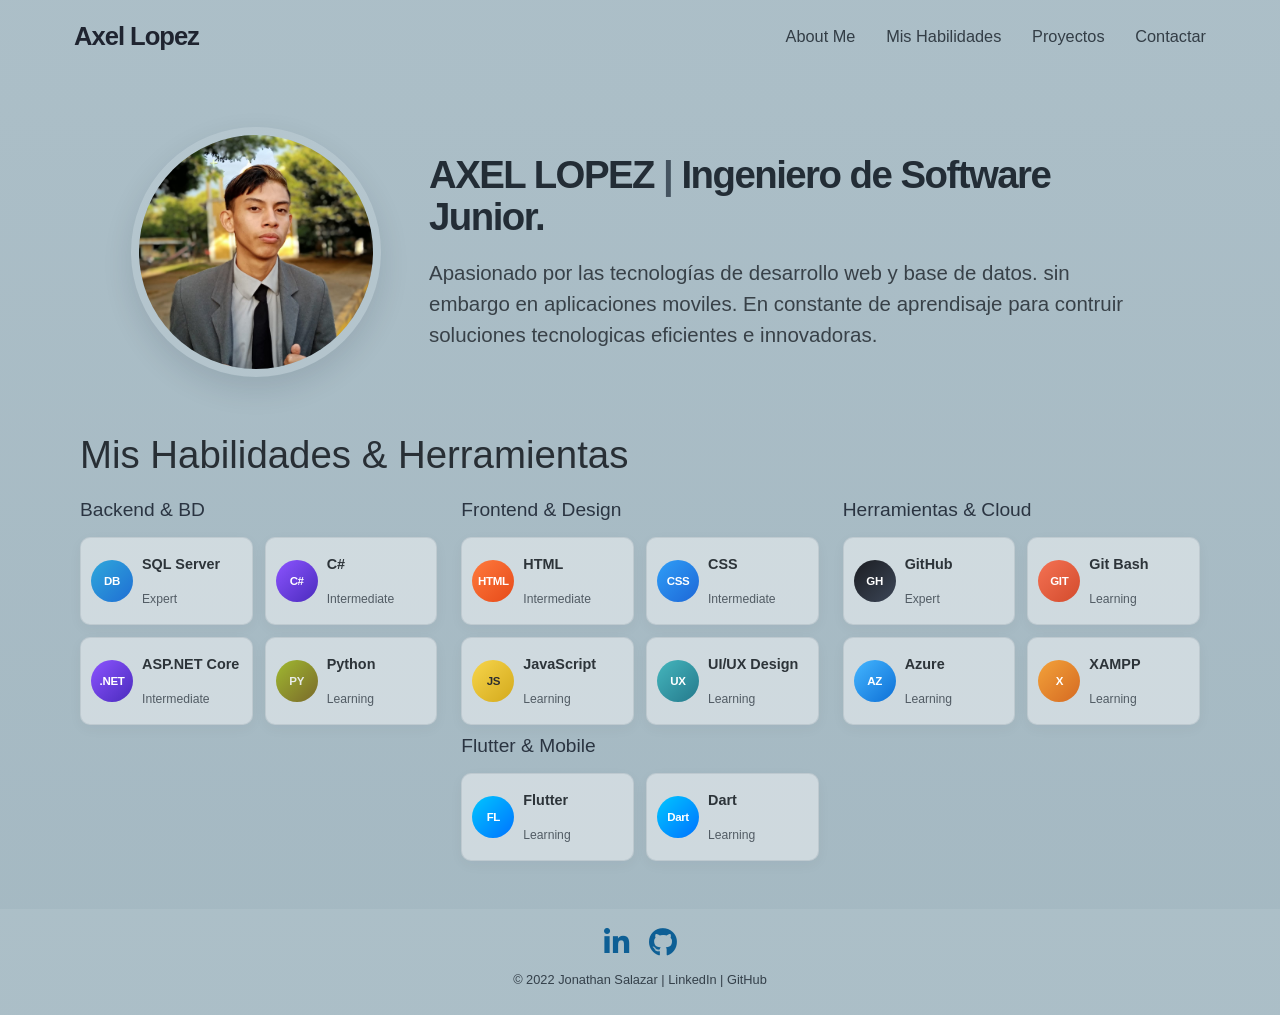
<file: portafolioPersonal/index.html>
<!DOCTYPE html>
<html lang="es">
<head>
    <meta charset="UTF-8">
    <meta name="viewport" content="width=device-width, initial-scale=1.0">
    <title>Axel Lopez | Portafolio</title>
    <link rel="stylesheet" href="https://cdnjs.cloudflare.com/ajax/libs/font-awesome/5.15.4/css/all.min.css">  
    <link rel="stylesheet" href="style.css">

</head>
<body>
    <div class="portfolio-page">
            <nav class="navbar">
                <div class="brand">Axel Lopez</div>
                <div class="nav-links">
                    <a href="#about">About Me</a>
                    <a href="#skills">Mis Habilidades</a>
                    <a href="#projects">Proyectos</a>
                    <a href="#contact">Contactar</a>
                </div>
            </nav>

            <main class="main-content">
                <section class="hero" id="about">
                    <div class="profile-circle">
                        <img src="../aseet/Axel.jpg" alt="Foto de perfil de Axel Lopez">
                    </div>

                    <div class="hero-copy">
                        <h1>AXEL LOPEZ <span>|</span> Ingeniero de Software Junior.</h1>
                        <p>Apasionado por las tecnologías de desarrollo web y base de datos. sin embargo en aplicaciones moviles.
                        En constante de aprendisaje para contruir soluciones tecnologicas eficientes e innovadoras.
                        </p>
                        
                    </div>
                </section>

                <section class="skills-section" id="skills">
                    <h2>Mis Habilidades &amp; Herramientas</h2>

                    <div class="skill-groups">
                        <div class="skill-group">
                            <h3>Backend &amp; BD</h3>
                            <div class="cards-grid">
                                <div class="skill-card">
                                    <div class="skill-icon sql">DB</div>
                                    <div class="skill-name">SQL Server</div>
                                    <div class="skill-level">Expert</div>
                                </div>
                                <div class="skill-card">
                                    <div class="skill-icon asp">C#</div>
                                    <div class="skill-name">C#</div>
                                    <div class="skill-level">Intermediate</div>
                                </div>
                                <div class="skill-card">
                                    <div class="skill-icon asp">.NET</div>
                                    <div class="skill-name">ASP.NET Core</div>
                                    <div class="skill-level">Intermediate</div>
                                </div>
                                <div class="skill-card">
                                    <div class="skill-icon python">PY</div>
                                    <div class="skill-name">Python</div>
                                    <div class="skill-level">Learning</div>
                                </div>
                            </div>
                        </div>

                        <div class="skill-group">
                            <h3>Frontend &amp; Design</h3>
                            <div class="cards-grid">
                                <div class="skill-card">
                                    <div class="skill-icon html">HTML</div>
                                    <div class="skill-name">HTML</div>
                                    <div class="skill-level">Intermediate</div>
                                </div>
                                <div class="skill-card">
                                    <div class="skill-icon css">CSS</div>
                                    <div class="skill-name">CSS</div>
                                    <div class="skill-level">Intermediate</div>
                                </div>
                                <div class="skill-card">
                                    <div class="skill-icon js">JS</div>
                                    <div class="skill-name">JavaScript</div>
                                    <div class="skill-level">Learning</div>
                                </div>
                                <div class="skill-card">
                                    <div class="skill-icon design">UX</div>
                                    <div class="skill-name">UI/UX Design</div>
                                    <div class="skill-level">Learning</div>
                                </div>
                            </div>
                            <h3>Flutter &amp; Mobile</h3>
                            <div class="cards-grid">
                                <div class="skill-card">
                                    <div class="skill-icon flutter">FL</div>
                                    <div class="skill-name">Flutter</div>
                                    <div class="skill-level">Learning</div>
                                </div>
                                <div class="skill-card">
                                    <div class="skill-icon dart">Dart</div>
                                    <div class="skill-name">Dart</div>
                                    <div class="skill-level">Learning</div>
                                </div>
                            </div>
                        </div>

                        <div class="skill-group">
                            <h3>Herramientas &amp; Cloud</h3>
                            <div class="cards-grid">
                                <div class="skill-card">
                                    <div class="skill-icon github">GH</div>
                                    <div class="skill-name">GitHub</div>
                                    <div class="skill-level">Expert</div>
                                </div>
                                <div class="skill-card">
                                    <div class="skill-icon git">GIT</div>
                                    <div class="skill-name">Git Bash</div>
                                    <div class="skill-level">Learning</div>
                                </div>
                                <div class="skill-card">
                                    <div class="skill-icon azure">AZ</div>
                                    <div class="skill-name">Azure</div>
                                    <div class="skill-level">Learning</div>
                                </div>
                                <div class="skill-card">
                                    <div class="skill-icon xampp">X</div>
                                    <div class="skill-name">XAMPP</div>
                                    <div class="skill-level">Learning</div>
                                </div>
                            </div>

                        </div>
                    </div>
                </section>
            </main>

            <footer class="site-footer" id="contact">
                <div class="social-icons">
                    <a href="https://www.linkedin.com" target="_blank" aria-label="LinkedIn"><i class="fab fa-linkedin-in"></i></a>
                    <a href="https://github.com" target="_blank" aria-label="GitHub"><i class="fab fa-github"></i></a>
                </div>
                <p>© 2022 Jonathan Salazar | LinkedIn | GitHub</p>
            </footer>
    </div>
</body>
</html>
</file>
<file: portafolioPersonal/style.css>
:root {
    --page-bg: #b7cbd4;
    --panel-bg: rgba(255,255,255,0.1);
    --soft-white: #f4f5f7;
    --card-bg: rgba(255,255,255,0.7);
    --line: rgba(137, 146, 156, 0.28);
    --text: #1d2633;
    --muted: #5d6877;
    --navy: #1f2430;
    --shadow: rgba(15, 23, 42, 0.12);
}

* {
    margin: 0;
    padding: 0;
    box-sizing: border-box;
    font-family: 'Segoe UI', Tahoma, Geneva, Verdana, sans-serif;
}

html {
    scroll-behavior: smooth;
}

body {
    min-height: 100vh;
    background: linear-gradient(180deg, rgba(171, 190, 199, 0.9) 0%, rgba(161, 182, 192, 0.82) 100%);
    color: var(--text);
}

.portfolio-page {
    background: linear-gradient(180deg, rgba(171, 190, 199, 0.9) 0%, rgba(161, 182, 192, 0.82) 100%);
    width: 100%;
    min-height: 100vh;
}

.navbar {
    display: flex;
    align-items: center;
    justify-content: space-between;
    max-width: 1180px;
    margin: 0 auto;
    padding: 22px 24px 16px;
    color: var(--navy);
}

.brand {
    font-size: clamp(1.5rem, 2vw, 2.2rem);
    font-weight: 700;
    letter-spacing: -0.04em;
}

.nav-links {
    display: flex;
    align-items: center;
    gap: clamp(18px, 2.4vw, 44px);
    flex-wrap: wrap;
}

.nav-links a {
    text-decoration: none;
    color: rgba(24, 33, 42, 0.82);
    font-weight: 500;
    font-size: 1.02rem;
}

.main-content {
    max-width: 1180px;
    margin: 0 auto;
    padding: 42px 30px 0;
}

.hero {
    display: flex;
    align-items: center;
    justify-content: center;
    gap: min(48px, 4vw);
    padding: 18px 0 12px;
}

.profile-circle {
    width: 250px;
    height: 250px;
    border-radius: 50%;
    overflow: hidden;
    border: 8px solid rgba(255,255,255,0.12);
    box-shadow: 0 12px 30px rgba(15,23,42,0.12);
    flex-shrink: 0;
}

.profile-circle img {
    width: 100%;
    height: 100%;
    object-fit: cover;
    display: block;
}

.hero-copy {
    max-width: 720px;
    color: rgba(20, 29, 38, 0.9);
}

.hero-copy h1 {
    font-size: clamp(2.1rem, 3vw, 4rem);
    line-height: 1.1;
    font-weight: 700;
    letter-spacing: -0.04em;
    margin-bottom: 20px;
}

.hero-copy h1 span {
    color: rgba(26, 38, 52, 0.7);
}

.hero-copy p {
    font-size: clamp(1.05rem, 1.6vw, 1.78rem);
    line-height: 1.5;
    color: rgba(27, 34, 40, 0.8);
    margin-bottom: 0;
}

.skills-section {
    margin-top: 20px;
    padding: 24px 0 48px;
}

.skills-section h2 {
    font-size: clamp(2.3rem, 3vw, 3.25rem);
    text-align: left;
    margin-bottom: 22px;
    font-weight: 500;
    color: rgba(25, 31, 37, 0.9);
}

.skill-groups {
    display: grid;
    grid-template-columns: repeat(3, minmax(0, 1fr));
    gap: 28px 24px;
}

.skill-group {
    display: flex;
    flex-direction: column;
    gap: 10px;
}

.skill-group h3 {
    font-size: clamp(1.2rem, 1.5vw, 1.9rem);
    font-weight: 500;
    color: rgba(29, 38, 51, 0.9);
    margin-bottom: 6px;
}

.cards-grid {
    display: grid;
    grid-template-columns: repeat(2, minmax(0, 1fr));
    gap: 12px;
}

.skill-card {
    background: rgba(255,255,255,0.46);
    border: 1px solid rgba(71,87,103,0.12);
    border-radius: 10px;
    min-width: 0;
    min-height: 88px;
    display: grid;
    grid-template-columns: 42px minmax(0, 1fr);
    grid-template-rows: auto auto;
    align-items: center;
    column-gap: 9px;
    padding: 10px;
    box-shadow: 0 4px 14px rgba(15,23,42,0.04);
}

.skill-icon {
    width: 42px;
    height: 42px;
    border-radius: 50%;
    display: flex;
    align-items: center;
    justify-content: center;
    grid-column: 1;
    grid-row: 1 / 3;
    font-size: 0.72rem;
    font-weight: 700;
    color: #fff;
    letter-spacing: -0.03em;
}

.skill-icon.sql { background: linear-gradient(135deg, #2fa8db, #1f6ed4); }
.skill-icon.asp { background: linear-gradient(135deg, #8c54ff, #4a2bbd); }
.skill-icon.html { background: linear-gradient(135deg, #ff7a3d, #e64a19); }
.skill-icon.css { background: linear-gradient(135deg, #2f9ef7, #1d67d7); }
.skill-icon.js { background: linear-gradient(135deg, #f7d54b, #d3a91c); color: #2b2d30; }
.skill-icon.github { background: linear-gradient(135deg, #1b1d22, #3c4657); }
.skill-icon.python { background: linear-gradient(135deg, #a0b930, #7a692a); color: #e7ebe8; }
.skill-icon.flutter { background: linear-gradient(135deg, #00c6ff, #0072ff); }
.skill-icon.dart { background: linear-gradient(135deg, #00c6ff, #0072ff); }
.skill-icon.git { background: linear-gradient(135deg, #f47253, #d34b2d); }
.skill-icon.azure { background: linear-gradient(135deg, #44b6ff, #0d6fd6); }
.skill-icon.design { background: linear-gradient(135deg, #45b6bd, #24798c); }
.skill-icon.xampp { background: linear-gradient(135deg, #f3a23a, #d56a22); }

.skill-name {
    min-width: 0;
    font-size: 0.9rem;
    color: rgba(27,33,39,0.9);
    font-weight: 600;
    text-align: left;
    overflow-wrap: anywhere;
}

.skill-level {
    margin-top: 3px;
    font-size: 0.76rem;
    color: rgba(28, 39, 48, 0.7);
}

.site-footer {
    display: flex;
    flex-direction: column;
    align-items: center;
    justify-content: center;
    gap: 12px;
    padding: 18px 20px 28px;
    background: rgba(255,255,255,0.08);
}

.social-icons {
    display: flex;
    gap: 20px;
    align-items: center;
    justify-content: center;
}

.social-icons a {
    color: #0e5f95;
    font-size: 1.8rem;
    text-decoration: none;
    transition: transform 0.2s ease;
}

.social-icons a:hover {
    transform: translateY(-2px);
}

.site-footer p {
    color: rgba(22, 32, 43, 0.8);
    font-size: 0.8rem;
}

@media (max-width: 950px) {
    .skill-groups {
        grid-template-columns: 1fr;
    }

    .hero {
        flex-direction: column;
        text-align: center;
    }

    .navbar {
        flex-direction: column;
        gap: 14px;
    }
}

@media (max-width: 720px) {
    .nav-links {
        justify-content: center;
    }

    .main-content {
        padding-left: 18px;
        padding-right: 18px;
    }

    .profile-circle {
        width: 190px;
        height: 190px;
    }

    .skill-groups {
        grid-template-columns: 1fr;
    }
}

@media (max-width: 430px) {
    .cards-grid {
        grid-template-columns: 1fr;
    }
}
</file>
<file: PortafolioWeb/wwwroot/style.css>
:root {
    --page-bg: #b7cbd4;
    --panel-bg: rgba(255,255,255,0.1);
    --soft-white: #f4f5f7;
    --card-bg: rgba(255,255,255,0.7);
    --line: rgba(137, 146, 156, 0.28);
    --text: #1d2633;
    --muted: #5d6877;
    --navy: #1f2430;
    --shadow: rgba(15, 23, 42, 0.12);
}

* {
    margin: 0;
    padding: 0;
    box-sizing: border-box;
    font-family: 'Segoe UI', Tahoma, Geneva, Verdana, sans-serif;
}

html {
    scroll-behavior: smooth;
}

body {
    min-height: 100vh;
    background: linear-gradient(180deg, rgba(171, 190, 199, 0.9) 0%, rgba(161, 182, 192, 0.82) 100%);
    color: var(--text);
}

.portfolio-page {
    background: linear-gradient(180deg, rgba(171, 190, 199, 0.9) 0%, rgba(161, 182, 192, 0.82) 100%);
    width: 100%;
    min-height: 100vh;
}

.navbar {
    display: flex;
    align-items: center;
    justify-content: space-between;
    max-width: 1180px;
    margin: 0 auto;
    padding: 22px 24px 16px;
    color: var(--navy);
}

.brand {
    font-size: clamp(1.5rem, 2vw, 2.2rem);
    font-weight: 700;
    letter-spacing: -0.04em;
}

.nav-links {
    display: flex;
    align-items: center;
    gap: clamp(18px, 2.4vw, 44px);
    flex-wrap: wrap;
}

.nav-links a {
    text-decoration: none;
    color: rgba(24, 33, 42, 0.82);
    font-weight: 500;
    font-size: 1.02rem;
}

.main-content {
    max-width: 1180px;
    margin: 0 auto;
    padding: 42px 30px 0;
}

.hero {
    display: flex;
    align-items: center;
    justify-content: center;
    gap: min(48px, 4vw);
    padding: 18px 0 12px;
}

.profile-circle {
    width: 250px;
    height: 250px;
    border-radius: 50%;
    overflow: hidden;
    border: 8px solid rgba(255,255,255,0.12);
    box-shadow: 0 12px 30px rgba(15,23,42,0.12);
    flex-shrink: 0;
}

.profile-circle img {
    width: 100%;
    height: 100%;
    object-fit: cover;
    display: block;
}

.hero-copy {
    max-width: 720px;
    color: rgba(20, 29, 38, 0.9);
}

.hero-copy h1 {
    font-size: clamp(2.1rem, 3vw, 4rem);
    line-height: 1.1;
    font-weight: 700;
    letter-spacing: -0.04em;
    margin-bottom: 20px;
}

.hero-copy h1 span {
    color: rgba(26, 38, 52, 0.7);
}

.hero-copy p {
    font-size: clamp(1.05rem, 1.6vw, 1.78rem);
    line-height: 1.5;
    color: rgba(27, 34, 40, 0.8);
    margin-bottom: 0;
}

.skills-section {
    margin-top: 20px;
    padding: 24px 0 48px;
}

.skills-section h2 {
    font-size: clamp(2.3rem, 3vw, 3.25rem);
    text-align: left;
    margin-bottom: 22px;
    font-weight: 500;
    color: rgba(25, 31, 37, 0.9);
}

.skill-groups {
    display: grid;
    grid-template-columns: repeat(3, minmax(0, 1fr));
    gap: 28px 24px;
}

.skill-group {
    display: flex;
    flex-direction: column;
    gap: 10px;
}

.skill-group h3 {
    font-size: clamp(1.2rem, 1.5vw, 1.9rem);
    font-weight: 500;
    color: rgba(29, 38, 51, 0.9);
    margin-bottom: 6px;
}

.cards-grid {
    display: grid;
    grid-template-columns: repeat(2, minmax(0, 1fr));
    gap: 12px;
}

.skill-card {
    background: rgba(255,255,255,0.46);
    border: 1px solid rgba(71,87,103,0.12);
    border-radius: 10px;
    min-width: 0;
    min-height: 88px;
    display: grid;
    grid-template-columns: 42px minmax(0, 1fr);
    grid-template-rows: auto auto;
    align-items: center;
    column-gap: 9px;
    padding: 10px;
    box-shadow: 0 4px 14px rgba(15,23,42,0.04);
}

.skill-icon {
    width: 42px;
    height: 42px;
    border-radius: 50%;
    display: flex;
    align-items: center;
    justify-content: center;
    grid-column: 1;
    grid-row: 1 / 3;
    font-size: 0.72rem;
    font-weight: 700;
    color: #fff;
    letter-spacing: -0.03em;
}

.skill-icon.sql { background: linear-gradient(135deg, #2fa8db, #1f6ed4); }
.skill-icon.asp { background: linear-gradient(135deg, #8c54ff, #4a2bbd); }
.skill-icon.html { background: linear-gradient(135deg, #ff7a3d, #e64a19); }
.skill-icon.css { background: linear-gradient(135deg, #2f9ef7, #1d67d7); }
.skill-icon.js { background: linear-gradient(135deg, #f7d54b, #d3a91c); color: #2b2d30; }
.skill-icon.github { background: linear-gradient(135deg, #1b1d22, #3c4657); }
.skill-icon.python { background: linear-gradient(135deg, #a0b930, #7a692a); color: #e7ebe8; }
.skill-icon.flutter { background: linear-gradient(135deg, #00c6ff, #0072ff); }
.skill-icon.dart { background: linear-gradient(135deg, #00c6ff, #0072ff); }
.skill-icon.git { background: linear-gradient(135deg, #f47253, #d34b2d); }
.skill-icon.azure { background: linear-gradient(135deg, #44b6ff, #0d6fd6); }
.skill-icon.design { background: linear-gradient(135deg, #45b6bd, #24798c); }
.skill-icon.xampp { background: linear-gradient(135deg, #f3a23a, #d56a22); }

.skill-name {
    min-width: 0;
    font-size: 0.9rem;
    color: rgba(27,33,39,0.9);
    font-weight: 600;
    text-align: left;
    overflow-wrap: anywhere;
}

.skill-level {
    margin-top: 3px;
    font-size: 0.76rem;
    color: rgba(28, 39, 48, 0.7);
}

.site-footer {
    display: flex;
    flex-direction: column;
    align-items: center;
    justify-content: center;
    gap: 12px;
    padding: 18px 20px 28px;
    background: rgba(255,255,255,0.08);
}

.social-icons {
    display: flex;
    gap: 20px;
    align-items: center;
    justify-content: center;
}

.social-icons a {
    color: #0e5f95;
    font-size: 1.8rem;
    text-decoration: none;
    transition: transform 0.2s ease;
}

.social-icons a:hover {
    transform: translateY(-2px);
}

.site-footer p {
    color: rgba(22, 32, 43, 0.8);
    font-size: 0.8rem;
}

@media (max-width: 950px) {
    .skill-groups {
        grid-template-columns: 1fr;
    }

    .hero {
        flex-direction: column;
        text-align: center;
    }

    .navbar {
        flex-direction: column;
        gap: 14px;
    }
}

@media (max-width: 720px) {
    .nav-links {
        justify-content: center;
    }

    .main-content {
        padding-left: 18px;
        padding-right: 18px;
    }

    .profile-circle {
        width: 190px;
        height: 190px;
    }

    .skill-groups {
        grid-template-columns: 1fr;
    }
}

@media (max-width: 430px) {
    .cards-grid {
        grid-template-columns: 1fr;
    }
}
</file>
<file: portafolioPersonal/portafolio.css>
:root {
    --page-bg: #b7cbd4;
    --panel-bg: rgba(255,255,255,0.1);
    --soft-white: #f4f5f7;
    --card-bg: rgba(255,255,255,0.7);
    --line: rgba(137, 146, 156, 0.28);
    --text: #1d2633;
    --muted: #5d6877;
    --navy: #1f2430;
    --shadow: rgba(15, 23, 42, 0.12);
}

* {
    margin: 0;
    padding: 0;
    box-sizing: border-box;
    font-family: 'Segoe UI', Tahoma, Geneva, Verdana, sans-serif;
}

html {
    scroll-behavior: smooth;
}

body {
    min-height: 100vh;
    background: linear-gradient(180deg, rgba(171, 190, 199, 0.9) 0%, rgba(161, 182, 192, 0.82) 100%);
    color: var(--text);
}

.portfolio-page {
    background: linear-gradient(180deg, rgba(171, 190, 199, 0.9) 0%, rgba(161, 182, 192, 0.82) 100%);
    width: 100%;
    min-height: 100vh;
}

.navbar {
    display: flex;
    align-items: center;
    justify-content: space-between;
    max-width: 1180px;
    margin: 0 auto;
    padding: 22px 24px 16px;
    color: var(--navy);
}

.brand {
    font-size: clamp(1.5rem, 2vw, 2.2rem);
    font-weight: 700;
    letter-spacing: -0.04em;
}

.nav-links {
    display: flex;
    align-items: center;
    gap: clamp(18px, 2.4vw, 44px);
    flex-wrap: wrap;
}

.nav-links a {
    text-decoration: none;
    color: rgba(24, 33, 42, 0.82);
    font-weight: 500;
    font-size: 1.02rem;
}

.main-content {
    max-width: 1180px;
    margin: 0 auto;
    padding: 42px 30px 0;
}

.hero {
    display: flex;
    align-items: center;
    justify-content: center;
    gap: min(48px, 4vw);
    padding: 18px 0 12px;
}

.profile-circle {
    width: 250px;
    height: 250px;
    border-radius: 50%;
    overflow: hidden;
    border: 8px solid rgba(255,255,255,0.12);
    box-shadow: 0 12px 30px rgba(15,23,42,0.12);
    flex-shrink: 0;
}

.profile-circle img {
    width: 100%;
    height: 100%;
    object-fit: cover;
    display: block;
}

.hero-copy {
    max-width: 720px;
    color: rgba(20, 29, 38, 0.9);
}

.hero-copy h1 {
    font-size: clamp(2.1rem, 3vw, 4rem);
    line-height: 1.1;
    font-weight: 700;
    letter-spacing: -0.04em;
    margin-bottom: 20px;
}

.hero-copy h1 span {
    color: rgba(26, 38, 52, 0.7);
}

.hero-copy p {
    font-size: clamp(1.05rem, 1.6vw, 1.78rem);
    line-height: 1.5;
    color: rgba(27, 34, 40, 0.8);
    margin-bottom: 0;
}

.skills-section {
    margin-top: 20px;
    padding: 24px 0 48px;
}

.skills-section h2 {
    font-size: clamp(2.3rem, 3vw, 3.25rem);
    text-align: left;
    margin-bottom: 22px;
    font-weight: 500;
    color: rgba(25, 31, 37, 0.9);
}

.skill-groups {
    display: grid;
    grid-template-columns: repeat(3, minmax(0, 1fr));
    gap: 28px 24px;
}

.skill-group {
    display: flex;
    flex-direction: column;
    gap: 10px;
}

.skill-group h3 {
    font-size: clamp(1.2rem, 1.5vw, 1.9rem);
    font-weight: 500;
    color: rgba(29, 38, 51, 0.9);
    margin-bottom: 6px;
}

.cards-grid {
    display: grid;
    grid-template-columns: repeat(2, minmax(0, 1fr));
    gap: 12px;
}

.skill-card {
    background: rgba(255,255,255,0.46);
    border: 1px solid rgba(71,87,103,0.12);
    border-radius: 10px;
    min-width: 0;
    min-height: 88px;
    display: grid;
    grid-template-columns: 42px minmax(0, 1fr);
    grid-template-rows: auto auto;
    align-items: center;
    column-gap: 9px;
    padding: 10px;
    box-shadow: 0 4px 14px rgba(15,23,42,0.04);
}

.skill-icon {
    width: 42px;
    height: 42px;
    border-radius: 50%;
    display: flex;
    align-items: center;
    justify-content: center;
    grid-column: 1;
    grid-row: 1 / 3;
    font-size: 0.72rem;
    font-weight: 700;
    color: #fff;
    letter-spacing: -0.03em;
}

.skill-icon.sql { background: linear-gradient(135deg, #2fa8db, #1f6ed4); }
.skill-icon.asp { background: linear-gradient(135deg, #8c54ff, #4a2bbd); }
.skill-icon.html { background: linear-gradient(135deg, #ff7a3d, #e64a19); }
.skill-icon.css { background: linear-gradient(135deg, #2f9ef7, #1d67d7); }
.skill-icon.js { background: linear-gradient(135deg, #f7d54b, #d3a91c); color: #2b2d30; }
.skill-icon.github { background: linear-gradient(135deg, #1b1d22, #3c4657); }
.skill-icon.python { background: linear-gradient(135deg, #a0b930, #7a692a); color: #e7ebe8; }
.skill-icon.flutter { background: linear-gradient(135deg, #00c6ff, #0072ff); }
.skill-icon.dart { background: linear-gradient(135deg, #00c6ff, #0072ff); }
.skill-icon.git { background: linear-gradient(135deg, #f47253, #d34b2d); }
.skill-icon.azure { background: linear-gradient(135deg, #44b6ff, #0d6fd6); }
.skill-icon.design { background: linear-gradient(135deg, #45b6bd, #24798c); }
.skill-icon.xampp { background: linear-gradient(135deg, #f3a23a, #d56a22); }

.skill-name {
    min-width: 0;
    font-size: 0.9rem;
    color: rgba(27,33,39,0.9);
    font-weight: 600;
    text-align: left;
    overflow-wrap: anywhere;
}

.skill-level {
    margin-top: 3px;
    font-size: 0.76rem;
    color: rgba(28, 39, 48, 0.7);
}

.site-footer {
    display: flex;
    flex-direction: column;
    align-items: center;
    justify-content: center;
    gap: 12px;
    padding: 18px 20px 28px;
    background: rgba(255,255,255,0.08);
}

.social-icons {
    display: flex;
    gap: 20px;
    align-items: center;
    justify-content: center;
}

.social-icons a {
    color: #0e5f95;
    font-size: 1.8rem;
    text-decoration: none;
    transition: transform 0.2s ease;
}

.social-icons a:hover {
    transform: translateY(-2px);
}

.site-footer p {
    color: rgba(22, 32, 43, 0.8);
    font-size: 0.8rem;
}

@media (max-width: 950px) {
    .skill-groups {
        grid-template-columns: 1fr;
    }

    .hero {
        flex-direction: column;
        text-align: center;
    }

    .navbar {
        flex-direction: column;
        gap: 14px;
    }
}

@media (max-width: 720px) {
    .nav-links {
        justify-content: center;
    }

    .main-content {
        padding-left: 18px;
        padding-right: 18px;
    }

    .profile-circle {
        width: 190px;
        height: 190px;
    }

    .skill-groups {
        grid-template-columns: 1fr;
    }
}

@media (max-width: 430px) {
    .cards-grid {
        grid-template-columns: 1fr;
    }
}
</file>
